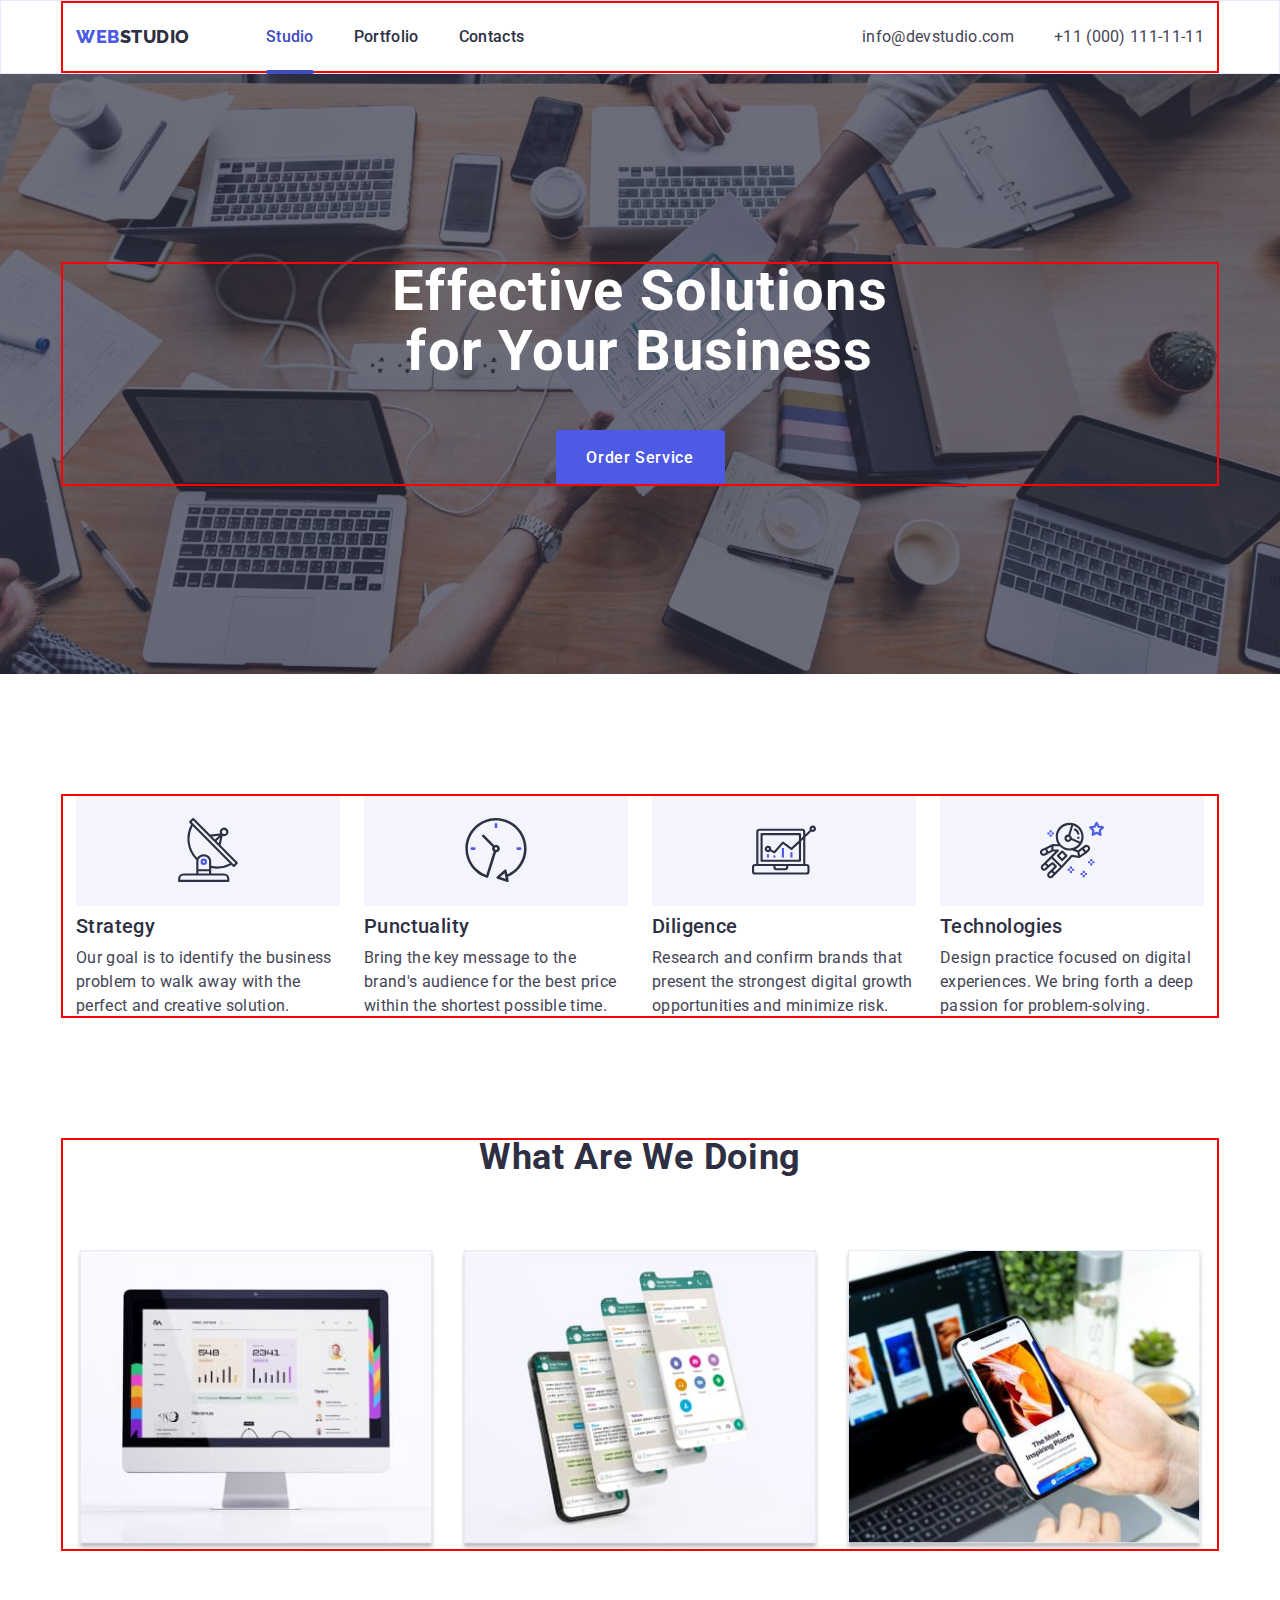
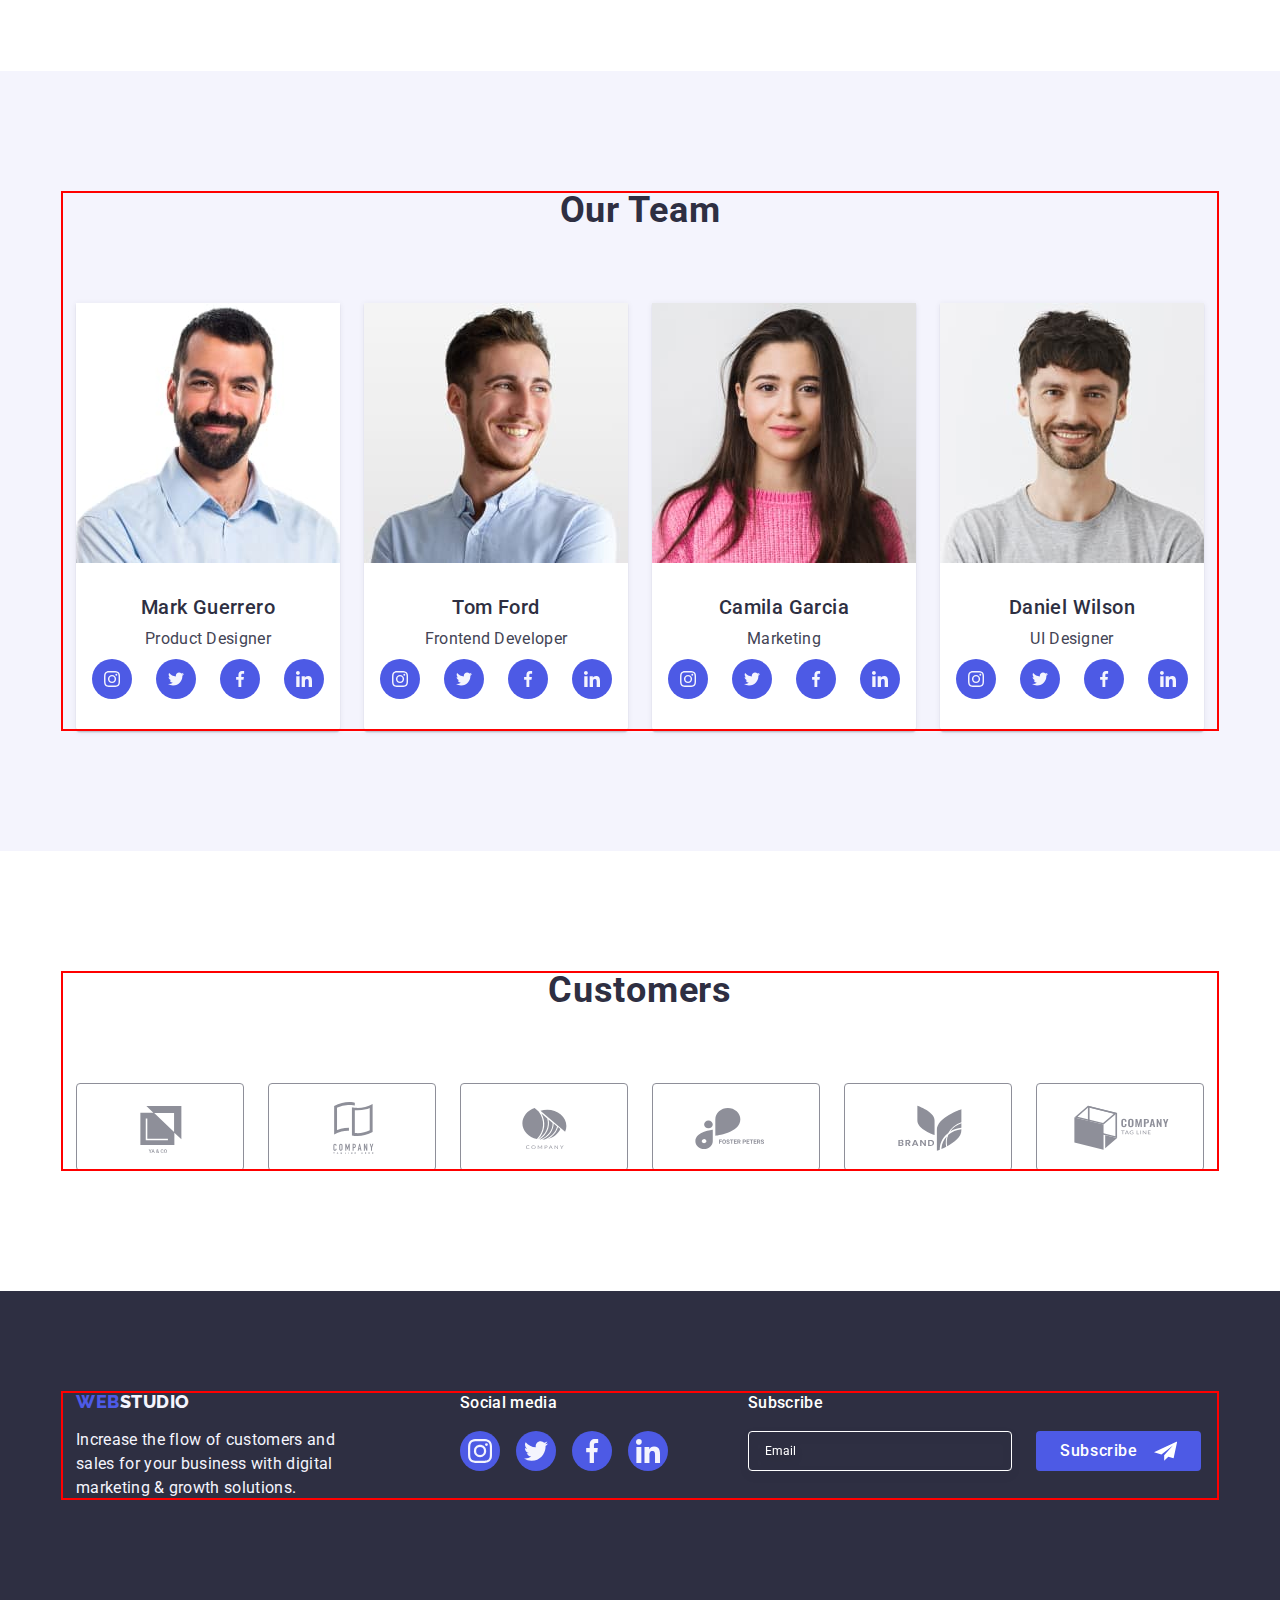
<file: index.html>
<!DOCTYPE html>
<html lang="en">
  <head>
    <meta charset="UTF-8" />
    <meta http-equiv="X-UA-Compatible" content="IE=edge" />
    <meta name="viewport" content="width=device-width, initial-scale=1.0" />
    <title>Document</title>
    <link rel="preconnect" href="https://fonts.googleapis.com" />
    <link rel="preconnect" href="https://fonts.gstatic.com" crossorigin />
    <link
      href="https://fonts.googleapis.com/css2?family=Raleway:wght@800&family=Roboto:wght@400;500;700;900&display=swap"
      rel="stylesheet"
    />
    <link
      rel="stylesheet"
      href="https://cdn.jsdelivr.net/npm/modern-normalize@1.1.0/modern-normalize.min.css"
    />
    <link rel="stylesheet" href="./css/styles.css" />
  </head>
  <body>
    <!-- header section -->
    <header class="header">
      <div class="container header-container">
        <nav class="header-nav">
          <a class="logo link" href="./index.html"
            >Web<span class="header-logo">Studio</span>
          </a>
          <ul class="list header-nav-list">
            <li class="header-nav-item">
              <a class="link current" href="./index.html">Studio</a>
            </li>
            <li class="header-nav-item">
              <a class="link" href="./portfolio.html">Portfolio</a>
            </li>
            <li class="header-nav-item">
              <a class="link" href="">Contacts</a>
            </li>
          </ul>
        </nav>
        <address class="contact">
          <ul class="list contact-list">
            <li>
              <a class="link header-contact" href="mailto:info@devstudio.com"
                >info@devstudio.com</a
              >
            </li>
            <li>
              <a class="link" href="tel:+110001111111">+11 (000) 111-11-11</a>
            </li>
          </ul>
        </address>
      </div>
    </header>

    <main>
      <!--hero image -->
      <section class="hero">
        <div class="container">
          <h1 class="hero-title">Effective Solutions for Your Business</h1>
          <button data-modal-open class="button hero-button" type="button">
            Order Service
          </button>
        </div>
      </section>

      <!-- Modal window -->
      <div class="backdrop is-hidden" data-modal>
        <div class="modal">
          <button data-modal-close class="modal-btn" type="button">
            <svg class="modal-icon" width="8" height="8">
              <use href="./images/icon.svg#icon-modal-icon"></use>
            </svg>
          </button>
          <strong class="modal-title">
            Leave your contacts and we will call you back
          </strong>
          <form name="Contact-form">
            <label for="user_name" class="form-label">Name</label>
            <div class="form-field">
              <input
                type="text"
                class="form-input"
                name="name"
                id="user_name"
              />
              <svg class="form-modal-icon" width="18" height="18">
                <use href="./images/icon.svg#icon-person"></use>
              </svg>
            </div>

            <label for="user_phone" class="form-label">Phone</label>
            <div class="form-field">
              <input
                type="tel"
                class="form-input"
                name="phone"
                id="user_phone"
              />
              <svg class="form-modal-icon" width="18" height="24">
                <use href="./images/icon.svg#icon-phone"></use>
              </svg>
            </div>

            <label for="user_email" class="form-label">Email</label>
            <div class="form-field">
              <input
                type="email"
                class="form-input"
                name="email"
                id="user_email"
              />
              <svg class="form-modal-icon" width="18" height="24">
                <use href="./images/icon.svg#icon-email"></use>
              </svg>
            </div>

            <label class="form-label"
              >Comment
              <div class="form-field">
                <textarea
                  name="Comment"
                  rows="5"
                  class="form-input placeholder-text"
                  placeholder="Text input"
                ></textarea>
              </div>
            </label>

            <label class="modal-form-agreement">
              <input
                class="modal-form-agreement-box visually-hidden"
                type="checkbox"
                name="user-agreement"
              />
              <svg class="modal-form-agreement-icon" width="16" height="16">
                <use
                  class="modal-form-agreement-unchecked"
                  href="./images/icon.svg#icon-unchecked"
                ></use>
                <use
                  class="modal-form-agreement-checked"
                  href="./images/icon.svg#icon-checked"
                ></use>
              </svg>
              <span class="modal-form-agreement-text form-label"
                >I accept the terms and conditions of the
                <a class="link modal-link" href="">Privacy Policy</a>
              </span>
            </label>
            <button class="button hero-button" type="submit">Send</button>
          </form>
        </div>
      </div>

      <!--  Section 1 -->
      <section class="section advantages-section">
        <div class="container">
          <h2 class="advantages-title visually-hidden">Our advantages</h2>
          <ul class="list advantages-top-list">
            <li class="advantages-top-item">
              <div class="advantages-container">
                <svg class="advantages-icon" width="64" height="64">
                  <use href="./images/icon.svg#icon-antenna"></use>
                </svg>
              </div>
            </li>
            <li class="advantages-top-item">
              <div class="advantages-container">
                <svg class="advantages-icon" width="64" height="64">
                  <use href="./images/icon.svg#icon-clock"></use>
                </svg>
              </div>
            </li>
            <li class="advantages-top-item">
              <div class="advantages-container">
                <svg class="advantages-icon" width="64" height="64">
                  <use href="./images/icon.svg#icon-diagram"></use>
                </svg>
              </div>
            </li>
            <li class="advantages-top-item">
              <div class="advantages-container">
                <svg class="advantages-icon" width="64" height="64">
                  <use href="./images/icon.svg#icon-astronaut"></use>
                </svg>
              </div>
            </li>
          </ul>
          <ul class="list advantages-list">
            <li class="advantages-item">
              <h3 class="title">Strategy</h3>
              <p class="text">
                Our goal is to identify the business problem to walk away with
                the perfect and creative solution.
              </p>
            </li>
            <li class="advantages-item">
              <h3 class="title">Punctuality</h3>
              <p class="text">
                Bring the key message to the brand's audience for the best price
                within the shortest possible time.
              </p>
            </li>
            <li class="advantages-item">
              <h3 class="title">Diligence</h3>
              <p class="text">
                Research and confirm brands that present the strongest digital
                growth opportunities and minimize risk.
              </p>
            </li>
            <li class="advantages-item">
              <h3 class="title">Technologies</h3>
              <p class="text">
                Design practice focused on digital experiences. We bring forth a
                deep passion for problem-solving.
              </p>
            </li>
          </ul>
        </div>
      </section>
      <!-- Section 2 -->
      <section class="section">
        <div class="container">
          <h2 class="section-title">What are we doing</h2>
          <ul class="list list-doing">
            <li class="list-doing-item">
              <img
                src="./images/section2/img1.jpg"
                alt="computer monitor with graphics"
                width="360"
                height="300"
              />
            </li>
            <li class="list-doing-item">
              <img
                src="./images/section2/img2.jpg"
                alt="phone pages"
                width="360"
                height="300"
              />
            </li>
            <li class="list-doing-item">
              <img
                src="./images/section2/img3.jpg"
                alt="phone screen"
                width="360"
                height="300"
              />
            </li>
          </ul>
        </div>
      </section>
      <!-- Section 3 -->
      <section class="team section">
        <div class="container">
          <h2 class="section-title">Our Team</h2>
          <ul class="list team-list">
            <li class="team-item">
              <img
                src="./images/section3/img4.jpg"
                alt="worker 1 "
                width="264"
                height="260"
              />
              <div class="team-card">
                <h3 class="title">Mark Guerrero</h3>
                <p class="text">Product Designer</p>
                <ul class="list socials">
                  <li class="social-item">
                    <a
                      class="link social-link"
                      href="https://www.instagram.com/"
                      target="blank"
                      rel="noopener noreferrer"
                      aria-label="Instagram icon"
                    >
                      <svg class="social-icon" width="16" height="16">
                        <use href="./images/icon.svg#icon-instagram"></use>
                      </svg>
                    </a>
                  </li>
                  <li class="social-item">
                    <a
                      class="link social-link"
                      href="https://twitter.com/"
                      target="blank"
                      rel="noopener noreferrer"
                      aria-label="Twitter icon"
                    >
                      <svg class="social-icon" width="16" height="16">
                        <use href="./images/icon.svg#icon-twitter"></use>
                      </svg>
                    </a>
                  </li>
                  <li class="social-item">
                    <a
                      class="link social-link"
                      href="https://www.facebook.com/"
                      target="blank"
                      rel="noopener noreferrer"
                      aria-label="Facebook icon"
                    >
                      <svg class="social-icon" width="16" height="16">
                        <use href="./images/icon.svg#icon-facebook"></use>
                      </svg>
                    </a>
                  </li>
                  <li class="social-item">
                    <a
                      class="link social-link"
                      href="https://www.linkedin.com/"
                      target="blank"
                      rel="noopener noreferrer"
                      aria-label="Linkedin icon"
                    >
                      <svg class="social-icon" width="16" height="16">
                        <use href="./images/icon.svg#icon-linkedin"></use>
                      </svg>
                    </a>
                  </li>
                </ul>
              </div>
            </li>
            <li class="team-item">
              <img
                src="./images/section3/img5.jpg"
                alt="worker 2 "
                width="264"
                height="260"
              />
              <div class="team-card">
                <h3 class="title">Tom Ford</h3>
                <p class="text">Frontend Developer</p>
                <ul class="list socials">
                  <li class="social-item">
                    <a
                      class="link social-link"
                      href="https://www.instagram.com/"
                      target="blank"
                      rel="noopener noreferrer"
                      aria-label="Instagram icon"
                    >
                      <svg class="social-icon" width="16" height="16">
                        <use href="./images/icon.svg#icon-instagram"></use>
                      </svg>
                    </a>
                  </li>
                  <li class="social-item">
                    <a
                      class="link social-link"
                      href="https://twitter.com/"
                      target="blank"
                      rel="noopener noreferrer"
                      aria-label="Twitter icon"
                    >
                      <svg class="social-icon" width="16" height="16">
                        <use href="./images/icon.svg#icon-twitter"></use>
                      </svg>
                    </a>
                  </li>
                  <li class="social-item">
                    <a
                      class="link social-link"
                      href="https://www.facebook.com/"
                      target="blank"
                      rel="noopener noreferrer"
                      aria-label="Facebook icon"
                    >
                      <svg class="social-icon" width="16" height="16">
                        <use href="./images/icon.svg#icon-facebook"></use>
                      </svg>
                    </a>
                  </li>
                  <li class="social-item">
                    <a
                      class="link social-link"
                      href="https://www.linkedin.com/"
                      target="blank"
                      rel="noopener noreferrer"
                      aria-label="Linkedin icon"
                    >
                      <svg class="social-icon" width="16" height="16">
                        <use href="./images/icon.svg#icon-linkedin"></use>
                      </svg>
                    </a>
                  </li>
                </ul>
              </div>
            </li>
            <li class="team-item">
              <img
                src="./images/section3/img6.jpg"
                alt="worker 3 "
                width="264"
                height="260"
              />
              <div class="team-card">
                <h3 class="title">Camila Garcia</h3>
                <p class="text">Marketing</p>
                <ul class="list socials">
                  <li class="social-item">
                    <a
                      class="link social-link"
                      href="https://www.instagram.com/"
                      target="blank"
                      rel="noopener noreferrer"
                      aria-label="Instagram icon"
                    >
                      <svg class="social-icon" width="16" height="16">
                        <use href="./images/icon.svg#icon-instagram"></use>
                      </svg>
                    </a>
                  </li>
                  <li class="social-item">
                    <a
                      class="link social-link"
                      href="https://twitter.com/"
                      target="blank"
                      rel="noopener noreferrer"
                      aria-label="Twitter icon"
                    >
                      <svg class="social-icon" width="16" height="16">
                        <use href="./images/icon.svg#icon-twitter"></use>
                      </svg>
                    </a>
                  </li>
                  <li class="social-item">
                    <a
                      class="link social-link"
                      href="https://www.facebook.com/"
                      target="blank"
                      rel="noopener noreferrer"
                      aria-label="Facebook icon"
                    >
                      <svg class="social-icon" width="16" height="16">
                        <use href="./images/icon.svg#icon-facebook"></use>
                      </svg>
                    </a>
                  </li>
                  <li class="social-item">
                    <a
                      class="link social-link"
                      href="https://www.linkedin.com/"
                      target="blank"
                      rel="noopener noreferrer"
                      aria-label="Linkedin icon"
                    >
                      <svg class="social-icon" width="16" height="16">
                        <use href="./images/icon.svg#icon-linkedin"></use>
                      </svg>
                    </a>
                  </li>
                </ul>
              </div>
            </li>
            <li class="team-item">
              <img
                src="./images/section3/img7.jpg"
                alt="worker 4 "
                width="264"
                height="260"
              />
              <div class="team-card">
                <h3 class="title">Daniel Wilson</h3>
                <p class="text">UI Designer</p>
                <ul class="list socials">
                  <li class="social-item">
                    <a
                      class="link social-link"
                      href="https://www.instagram.com/"
                      target="blank"
                      rel="noopener noreferrer"
                      aria-label="Instagram icon"
                    >
                      <svg class="social-icon" width="16" height="16">
                        <use href="./images/icon.svg#icon-instagram"></use>
                      </svg>
                    </a>
                  </li>
                  <li class="social-item">
                    <a
                      class="link social-link"
                      href="https://twitter.com/"
                      target="blank"
                      rel="noopener noreferrer"
                      aria-label="Twitter icon"
                    >
                      <svg class="social-icon" width="16" height="16">
                        <use href="./images/icon.svg#icon-twitter"></use>
                      </svg>
                    </a>
                  </li>
                  <li class="social-item">
                    <a
                      class="link social-link"
                      href="https://www.facebook.com/"
                      target="blank"
                      rel="noopener noreferrer"
                      aria-label="Facebook icon"
                    >
                      <svg class="social-icon" width="16" height="16">
                        <use href="./images/icon.svg#icon-facebook"></use>
                      </svg>
                    </a>
                  </li>
                  <li class="social-item">
                    <a
                      class="link social-link"
                      href="https://www.linkedin.com/"
                      target="blank"
                      rel="noopener noreferrer"
                      aria-label="Linkedin icon"
                    >
                      <svg class="social-icon" width="16" height="16">
                        <use href="./images/icon.svg#icon-linkedin"></use>
                      </svg>
                    </a>
                  </li>
                </ul>
              </div>
            </li>
          </ul>
        </div>
      </section>
      <!-- Section 4 -->
      <section class="section customers">
        <div class="container">
          <h2 class="section-title">Customers</h2>
          <ul class="list customers">
            <li class="customer-item">
              <a
                class="link customer-link"
                href=""
                target="blank"
                rel="noopener noreferrer"
              >
                <svg class="customer-icon" width="104" height="56">
                  <use href="./images/icon.svg#icon-Logo-1"></use>
                </svg>
              </a>
            </li>
            <li class="customer-item">
              <a
                class="link customer-link"
                href=""
                target="blank"
                rel="noopener noreferrer"
              >
                <svg class="customer-icon" width="104" height="56">
                  <use href="./images/icon.svg#icon-Logo-2"></use>
                </svg>
              </a>
            </li>
            <li class="customer-item">
              <a
                class="link customer-link"
                href=""
                target="blank"
                rel="noopener noreferrer"
              >
                <svg class="customer-icon" width="104" height="56">
                  <use href="./images/icon.svg#icon-Logo-3"></use>
                </svg>
              </a>
            </li>
            <li class="customer-item">
              <a
                class="link customer-link"
                href=""
                target="blank"
                rel="noopener noreferrer"
              >
                <svg class="customer-icon" width="104" height="56">
                  <use href="./images/icon.svg#icon-Logo-4"></use>
                </svg>
              </a>
            </li>
            <li class="customer-item">
              <a
                class="link customer-link"
                href=""
                target="blank"
                rel="noopener noreferrer"
              >
                <svg class="customer-icon" width="104" height="56">
                  <use href="./images/icon.svg#icon-Logo-5"></use>
                </svg>
              </a>
            </li>
            <li class="customer-item">
              <a
                class="link customer-link"
                href=""
                target="blank"
                rel="noopener noreferrer"
              >
                <svg class="customer-icon" width="104" height="56">
                  <use href="./images/icon.svg#icon-Logo-6"></use>
                </svg>
              </a>
            </li>
          </ul>
        </div>
      </section>
    </main>
    <!-- footer section -->
    <footer class="footer">
      <div class="container container-footer">
        <div class="footer-left">
          <a class="logo link" href="./index.html"
            >Web<span class="footer-logo">Studio</span></a
          >
          <p class="text">
            Increase the flow of customers and sales for your business with
            digital marketing & growth solutions.
          </p>
        </div>
        <div class="footer-right">
          <p class="text-right">Social media</p>
          <ul class="list socials">
            <li class="social-item">
              <a
                class="link social-link"
                href="https://www.instagram.com/"
                target="blank"
                rel="noopener noreferrer"
                aria-label="Instagram icon"
              >
                <svg class="social-icon" width="24" height="24">
                  <use href="./images/icon.svg#icon-instagram"></use>
                </svg>
              </a>
            </li>
            <li class="social-item">
              <a
                class="link social-link"
                href="https://twitter.com/"
                target="blank"
                rel="noopener noreferrer"
                aria-label="Twitter icon"
              >
                <svg class="social-icon" width="24" height="24">
                  <use href="./images/icon.svg#icon-twitter"></use>
                </svg>
              </a>
            </li>
            <li class="social-item">
              <a
                class="link social-link"
                href="https://www.facebook.com/"
                target="blank"
                rel="noopener noreferrer"
                aria-label="Facebook icon"
              >
                <svg class="social-icon" width="24" height="24">
                  <use href="./images/icon.svg#icon-facebook"></use>
                </svg>
              </a>
            </li>
            <li class="social-item">
              <a
                class="link social-link"
                href="https://www.linkedin.com/"
                target="blank"
                rel="noopener noreferrer"
                aria-label="Linkedin icon"
              >
                <svg class="social-icon" width="24" height="24">
                  <use href="./images/icon.svg#icon-linkedin"></use>
                </svg>
              </a>
            </li>
          </ul>
        </div>

        <div class="footer-form">
          <p class="text-right">Subscribe</p>
          <form name="footer-form">
            <div class="fotter-form-wrapper">
              <span class="footer-form-label visually-hidden">Email</span>

              <input
                class="footer-form-input"
                type="email"
                name="email"
                id="user-email"
                placeholder="Email"
              />
              <button class="button footer-button" type="submit">
                Subscribe
                <svg class="footer-btn-icon" width="24" height="24">
                  <use href="./images/icon.svg#icon-plane"></use>
                </svg>
              </button>
            </div>
          </form>
        </div>
       
      </div>
    </footer>
    <script src="./js/modal.js"></script>
  </body>
</html>
</file>
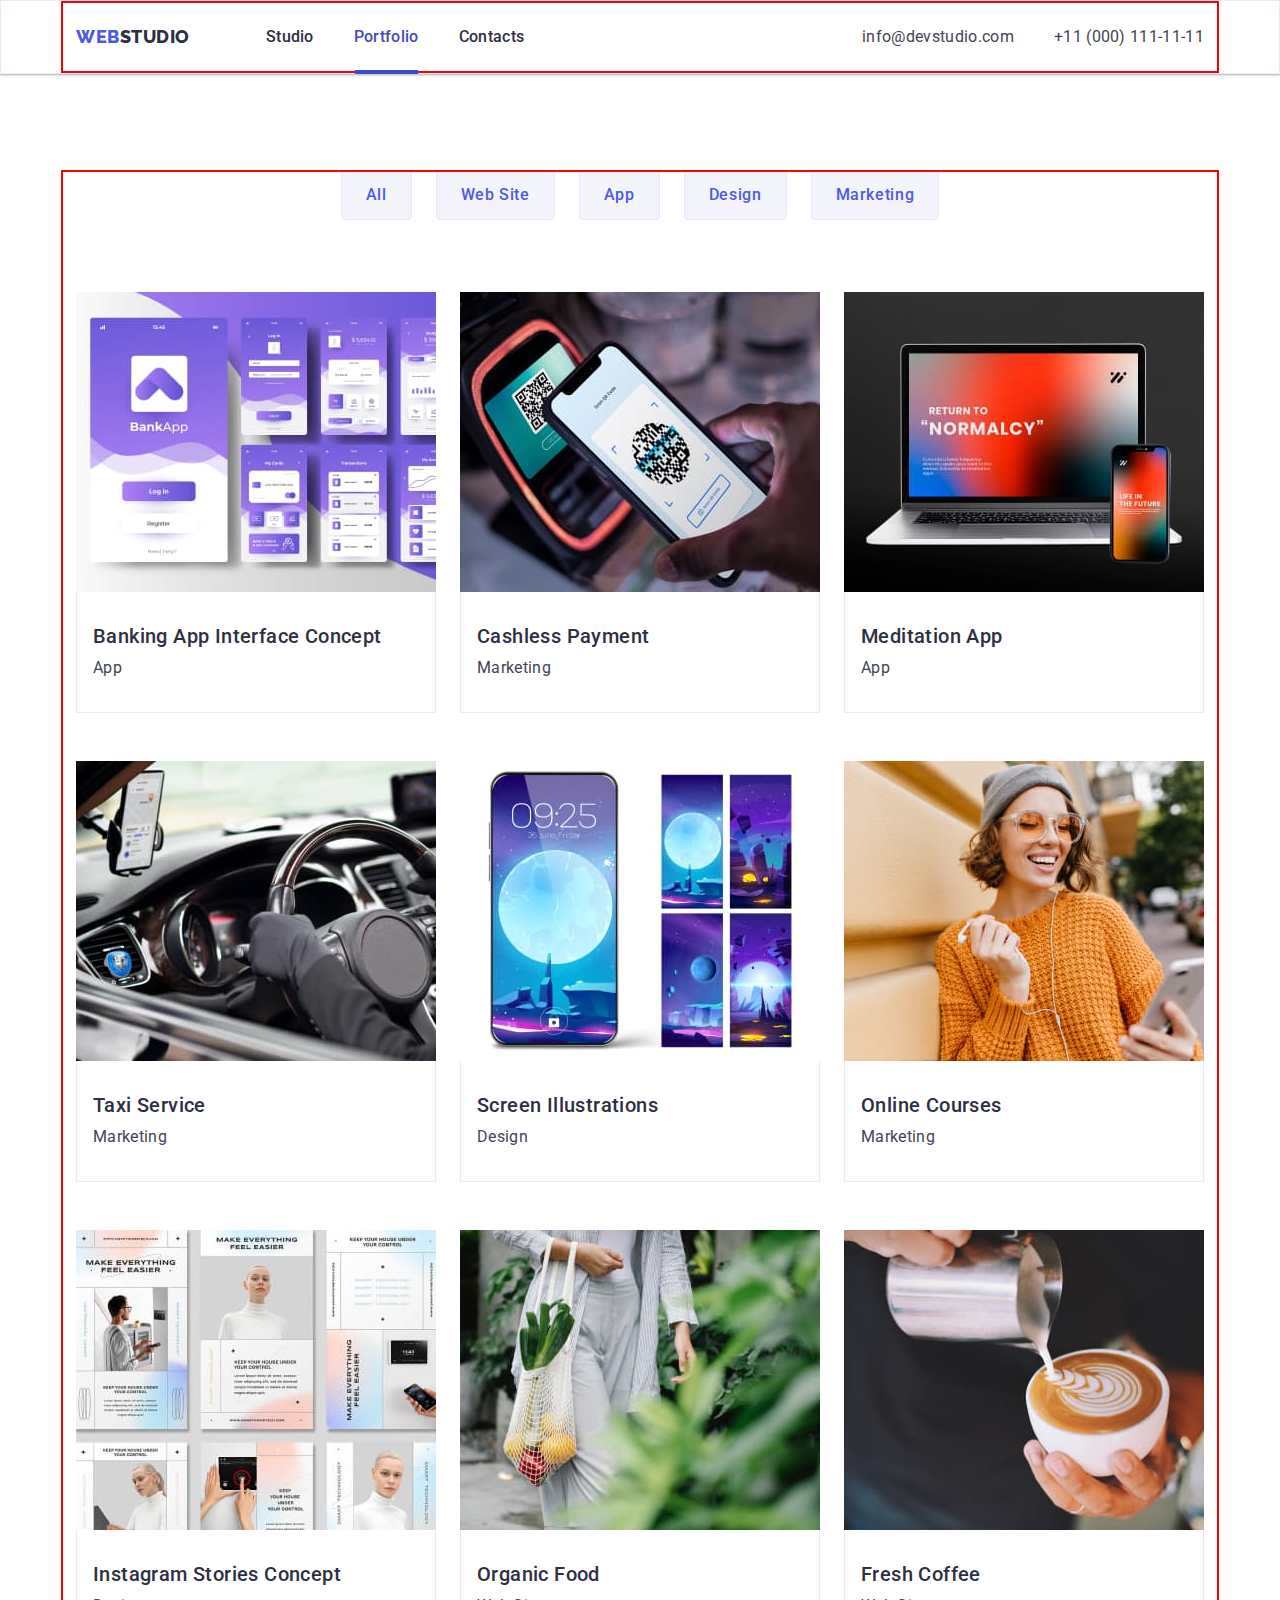
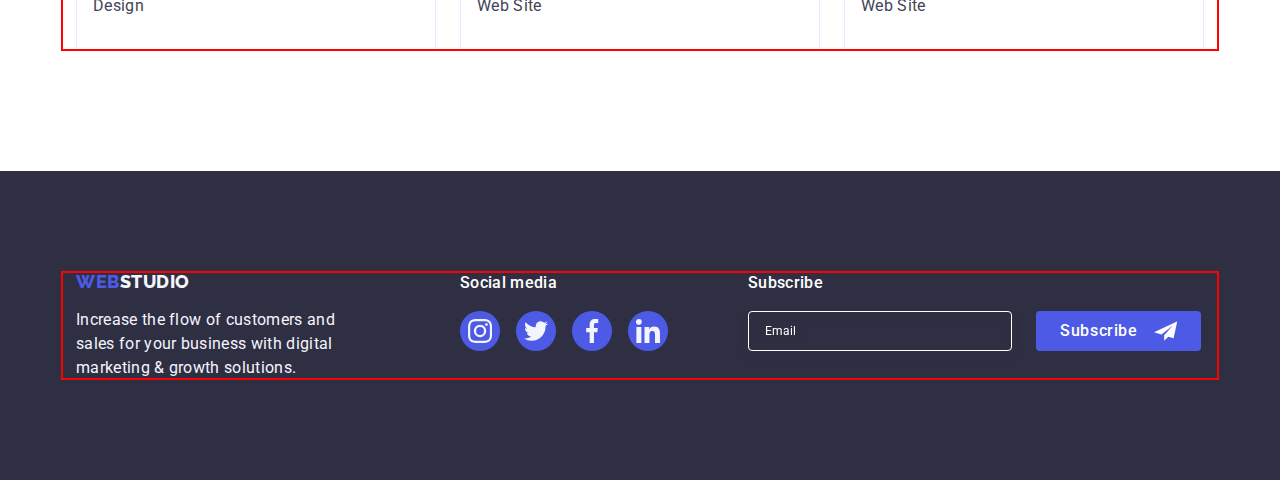
<file: portfolio.html>
<!DOCTYPE html>
<html lang="en">
  <head>
    <meta charset="UTF-8" />
    <meta http-equiv="X-UA-Compatible" content="IE=edge" />
    <meta name="viewport" content="width=device-width, initial-scale=1.0" />
    <title>Document</title>
    <link rel="preconnect" href="https://fonts.googleapis.com" />
    <link rel="preconnect" href="https://fonts.gstatic.com" crossorigin />
    <link
      href="https://fonts.googleapis.com/css2?family=Raleway:wght@800&family=Roboto:wght@400;500;700;900&display=swap"
      rel="stylesheet"
    />
    <link
      rel="stylesheet"
      href="https://cdn.jsdelivr.net/npm/modern-normalize@1.1.0/modern-normalize.min.css"
    />
    <link rel="stylesheet" href="./css/styles.css" />
  </head>
  <body>
    <!-- header section -->
    <header class="header">
      <div class="container header-container">
        <nav class="header-nav">
          <a class="logo link" href="./index.html"
            >Web<span class="header-logo">Studio</span>
          </a>
          <ul class="list header-nav-list">
            <li class="header-nav-item">
              <a class="link" href="./index.html">Studio</a>
            </li>
            <li class="header-nav-item">
              <a class="link current" href="./portfolio.html">Portfolio</a>
            </li>
            <li class="header-nav-item">
              <a class="link" href="">Contacts</a>
            </li>
          </ul>
        </nav>
        <address class="contact">
          <ul class="list contact-list">
            <li>
              <a class="link header-contact" href="mailto:info@devstudio.com"
                >info@devstudio.com</a
              >
            </li>
            <li>
              <a class="link" href="tel:+110001111111">+11 (000) 111-11-11</a>
            </li>
          </ul>
        </address>
      </div>
    </header>

    <main>
      <!-- Our work -->
      <section class="work-section">
        <div class="container">
          <h1 class="work-title visually-hidden">Our work</h1>
          <ul class="list work-list">
            <li><button class="button" type="button">All</button></li>
            <li><button class="button" type="button">Web Site</button></li>
            <li><button class="button" type="button">App</button></li>
            <li><button class="button" type="button">Design</button></li>
            <li><button class="button" type="button">Marketing</button></li>
          </ul>
          <ul class="list card-list">
            <li class="card-list-item">
              <a class="link card-link" href="">
                <div class="card-box">
                  <img
                    src="./images/portfolio/img-1.jpg"
                    alt="Application pages"
                    width="360"
                    height="300"
                  />
                  <div class="overlay">
                    <p class="card-label">
                      14 Stylish and User-Friendly App Design Concepts · Task
                      Manager App · Calorie Tracker App · Exotic Fruit Ecommerce
                      App · Cloud Storage App
                    </p>
                  </div>
                </div>
                <div class="work-card">
                  <h2 class="work-subtitle">Banking App Interface Concept</h2>
                  <p class="text">App</p>
                </div>
              </a>
            </li>
            <li class="card-list-item">
              <a class="link card-link" href="">
                <div class="card-box">
                  <img
                    src="./images/portfolio/img-2.jpg"
                    alt="Pay by phone"
                    width="360"
                    height="300"
                  />
                  <div class="overlay">
                    <p class="card-label">
                      14 Stylish and User-Friendly App Design Concepts · Task
                      Manager App · Calorie Tracker App · Exotic Fruit Ecommerce
                      App · Cloud Storage App
                    </p>
                  </div>
                </div>
                <div class="work-card">
                  <h2 class="work-subtitle">Cashless Payment</h2>
                  <p class="text">Marketing</p>
                </div>
              </a>
            </li>
            <li class="card-list-item">
              <a class="link card-link" href="">
                <div class="card-box">
                  <img
                    src="./images/portfolio/img-3.jpg"
                    alt="Application Appearance"
                    width="360"
                    height="300"
                  />
                  <div class="overlay">
                    <p class="card-label">
                      14 Stylish and User-Friendly App Design Concepts · Task
                      Manager App · Calorie Tracker App · Exotic Fruit Ecommerce
                      App · Cloud Storage App
                    </p>
                  </div>
                </div>
                <div class="work-card">
                  <h2 class="work-subtitle">Meditation App</h2>
                  <p class="text">App</p>
                </div></a
              >
            </li>
            <li class="card-list-item">
              <a class="link card-link" href="">
                <div class="card-box">
                  <img
                    src="./images/portfolio/img-4.jpg"
                    alt="Taxi driver"
                    width="360"
                    height="300"
                  />
                  <div class="overlay">
                    <p class="card-label">
                      14 Stylish and User-Friendly App Design Concepts · Task
                      Manager App · Calorie Tracker App · Exotic Fruit Ecommerce
                      App · Cloud Storage App
                    </p>
                  </div>
                </div>
                <div class="work-card">
                  <h2 class="work-subtitle">Taxi Service</h2>
                  <p class="text">Marketing</p>
                </div></a
              >
            </li>
            <li class="card-list-item">
              <a class="link card-link" href="">
                <div class="card-box">
                  <img
                    src="./images/portfolio/img-5.jpg"
                    alt="Phone Pages"
                    width="360"
                    height="300"
                  />
                  <div class="overlay">
                    <p class="card-label">
                      14 Stylish and User-Friendly App Design Concepts · Task
                      Manager App · Calorie Tracker App · Exotic Fruit Ecommerce
                      App · Cloud Storage App
                    </p>
                  </div>
                </div>
                <div class="work-card">
                  <h2 class="work-subtitle">Screen Illustrations</h2>
                  <p class="text">Design</p>
                </div></a
              >
            </li>
            <li class="card-list-item">
              <a class="link card-link" href="">
                <div class="card-box">
                  <img
                    src="./images/portfolio/img-6.jpg"
                    alt="Girl with phone"
                    width="360"
                    height="300"
                  />
                  <div class="overlay">
                    <p class="card-label">
                      14 Stylish and User-Friendly App Design Concepts · Task
                      Manager App · Calorie Tracker App · Exotic Fruit Ecommerce
                      App · Cloud Storage App
                    </p>
                  </div>
                </div>
                <div class="work-card">
                  <h2 class="work-subtitle">Online Courses</h2>
                  <p class="text">Marketing</p>
                </div></a
              >
            </li>
            <li class="card-list-item">
              <a class="link card-link" href="">
                <div class="card-box">
                  <img
                    src="./images/portfolio/img-7.jpg"
                    alt="Content for instagram"
                    width="360"
                    height="300"
                  />
                  <div class="overlay">
                    <p class="card-label">
                      14 Stylish and User-Friendly App Design Concepts · Task
                      Manager App · Calorie Tracker App · Exotic Fruit Ecommerce
                      App · Cloud Storage App
                    </p>
                  </div>
                </div>
                <div class="work-card">
                  <h2 class="work-subtitle">Instagram Stories Concept</h2>
                  <p class="text">Design</p>
                </div></a
              >
            </li>
            <li class="card-list-item">
              <a class="link card-link" href="">
                <div class="card-box">
                  <img
                    src="./images/portfolio/img-8.jpg"
                    alt="Girl with groceries"
                    width="360"
                    height="300"
                  />
                  <div class="overlay">
                    <p class="card-label">
                      14 Stylish and User-Friendly App Design Concepts · Task
                      Manager App · Calorie Tracker App · Exotic Fruit Ecommerce
                      App · Cloud Storage App
                    </p>
                  </div>
                </div>
                <div class="work-card">
                  <h2 class="work-subtitle">Organic Food</h2>
                  <p class="text">Web Site</p>
                </div></a
              >
            </li>
            <li class="card-list-item">
              <a class="link card-link" href="">
                <div class="card-box">
                  <img
                    src="./images/portfolio/img-9.jpg"
                    alt="Barista makes coffee"
                    width="360"
                    height="300"
                  />
                  <div class="overlay">
                    <p class="card-label">
                      14 Stylish and User-Friendly App Design Concepts · Task
                      Manager App · Calorie Tracker App · Exotic Fruit Ecommerce
                      App · Cloud Storage App
                    </p>
                  </div>
                </div>
                <div class="work-card">
                  <h2 class="work-subtitle">Fresh Coffee</h2>
                  <p class="text">Web Site</p>
                </div></a
              >
            </li>
          </ul>
        </div>
      </section>
    </main>
    <!-- footer section -->
    <footer class="footer">
      <div class="container container-footer">
        <div class="footer-left">
          <a class="logo link" href="./index.html"
            >Web<span class="footer-logo">Studio</span></a
          >
          <p class="text">
            Increase the flow of customers and sales for your business with
            digital marketing & growth solutions.
          </p>
        </div>
        <div class="footer-right">
          <p class="text-right">Social media</p>
          <ul class="list socials">
            <li class="social-item">
              <a
                class="link social-link"
                href="https://www.instagram.com/"
                target="blank"
                rel="noopener noreferrer"
                aria-label="Instagram icon"
              >
                <svg class="social-icon" width="24" height="24">
                  <use href="./images/icon.svg#icon-instagram"></use>
                </svg>
              </a>
            </li>
            <li class="social-item">
              <a
                class="link social-link"
                href="https://twitter.com/"
                target="blank"
                rel="noopener noreferrer"
                aria-label="Twitter icon"
              >
                <svg class="social-icon" width="24" height="24">
                  <use href="./images/icon.svg#icon-twitter"></use>
                </svg>
              </a>
            </li>
            <li class="social-item">
              <a
                class="link social-link"
                href="https://www.facebook.com/"
                target="blank"
                rel="noopener noreferrer"
                aria-label="Facebook icon"
              >
                <svg class="social-icon" width="24" height="24">
                  <use href="./images/icon.svg#icon-facebook"></use>
                </svg>
              </a>
            </li>
            <li class="social-item">
              <a
                class="link social-link"
                href="https://www.linkedin.com/"
                target="blank"
                rel="noopener noreferrer"
                aria-label="Linkedin icon"
              >
                <svg class="social-icon" width="24" height="24">
                  <use href="./images/icon.svg#icon-linkedin"></use>
                </svg>
              </a>
            </li>
          </ul>
        </div>
         <div class="footer-form">
          <p class="text-right">Subscribe</p>
          <form name="footer-form">
            <div class="fotter-form-wrapper">
              <span class="footer-form-label visually-hidden">Email</span>

              <input
                class="footer-form-input"
                type="email"
                name="email"
                id="user-email"
                placeholder="Email"
              />
              <button class="button footer-button" type="submit">
                Subscribe
                <svg class="footer-btn-icon" width="24" height="24">
                  <use href="./images/icon.svg#icon-plane"></use>
                </svg>
              </button>
            </div>
          </form>
        </div>
       
      </div>
    </footer>
    <script src="./js/modal.js"></script>
  </body>
</html>
      </div>
    </footer>
  </body>
</html>
</file>
<file: css/styles.css>
:root {
  /* Fonts */
  --primary-font: Roboto, sans-serif;
  --secondary-font: Raleway, sans-serif;

  /* Text colors */
  --iris: #4d5ae5;
  --ocean: #404bbf;
  --navy-blue: #2e2f42;
  --green: #31d0aa;
  --slate: #434455;
  --light-slate: #8e8f99;
  --cornflower: #e7e9fc;
  --cloud: #f4f4fd;
  --navy-blue-modal: #2e2f42;
  --grey: #2e2f42;
  --white: #ffffff;
  --dairy: #fcfcfc;

  /* BG-color */
  --white-bg-cl: #ffffff;
  --navy-blue-bg-cl: #2e2f42;
  --cloud-bg-cl: #f4f4fd;
  --iris-bg-cl: #4d5ae5;
  --ocean-bg-cl: #404bbf;
  --green-bg-cl: #31d0aa;
  --dairy-bg-cl: #fcfcfc;
  --cornflower-bg-cl: #e7e9fc;

  /* Animation */

  --anim-fast: 250ms cubic-bezier(0.4, 0, 0.2, 1);
  --anim-slow: 1000ms cubic-bezier(0.4, 0, 0.2, 1);
}

/* Reset start */
h1,
h2,
h3,
h4,
p {
  margin-top: 0;
  margin-bottom: 0;
}
img {
  display: block;
  max-width: 100%;
  height: auto;
}

.link {
  text-decoration: none;
  font-style: normal;
  margin-top: 0;
  margin-bottom: 0;
  padding-left: 0;
}

.list {
  list-style: none;
  margin-top: 0;
  margin-bottom: 0;
  padding-left: 0;
}

.button {
  font-family: inherit;
  cursor: pointer;
  padding: 12px 24px;
}

/* Reset end */

.section {
  padding-top: 120px;
  padding-bottom: 120px;
}

.container {
  width: 1158px;
  padding: 0 15px;
  margin: 0 auto;

  outline: 2px solid red;
  outline-offset: -2px;
}

.visually-hidden {
  position: absolute;
  width: 1px;
  height: 1px;
  margin: -1px;
  border: 0;
  padding: 0;
  white-space: nowrap;
  clip-path: inset(100%);
  clip: rect(0 0 0 0);
  overflow: hidden;
}

/* body */
body {
  background-color: var(--white-bg-cl);
  font-family: Roboto, sans-serif;
  font-style: normal;
  font-weight: 400;
  font-size: 16px;
  line-height: 1.5;
  letter-spacing: 0.02em;

  color: var(--slate);
}

/* header */
/* logo */

.header {
  border: 1px solid var(--cornflower);
  box-shadow: 0px 2px 1px rgba(46, 47, 66, 0.08),
    0px 1px 1px rgba(46, 47, 66, 0.16), 0px 1px 6px rgba(46, 47, 66, 0.08);
}
.header-container {
  display: flex;
  align-items: center;
}

.logo {
  font-family: Raleway, sans-serif;
  font-weight: 800;
  font-size: 18px;
  line-height: 1.17;
  letter-spacing: 0.03em;

  color: var(--iris);
  text-transform: uppercase;

  margin-right: 76px;
  display: block;
  padding-top: 24px;
  padding-bottom: 24px;
}
.header-logo {
  color: var(--navy-blue);
}

/* navigation */
.header-nav {
  display: flex;
  margin-right: auto;
  align-items: center;
}
.header-nav-list {
  display: flex;
  align-items: center;
  gap: 40px;
}
.header-nav-list:last-child {
  margin-right: 0;
}

.header-nav-item .link {
  font-weight: 500;
  font-size: 16px;
  line-height: 1.5;

  color: var(--navy-blue);

  display: block;
  padding-top: 24px;
  padding-bottom: 24px;

  transition: color var(--anim-fast), background-color var(--anim-fast),
    shadow var(--anim-fast);
}

.header-nav-item .current {
  color: var(--ocean);
}
.current {
  position: relative;
}
.current::after {
  content: "";

  display: block;
  position: absolute;
  left: 0;
  bottom: -1px;

  width: 100%;
  height: 4px;
  border-radius: 2px;
  background-color: var(--ocean-bg-cl);
}

/* contact */
.contact-list {
  display: flex;
  align-items: center;
  gap: 40px;
}

.contact .link {
  color: var(--slate);
  font-style: normal;
  display: block;
  padding-top: 24px;
  padding-bottom: 24px;

  transition: color var(--anim-fast), background-color var(--anim-fast),
    shadow var(--anim-fast);
}
.contact {
  font-style: normal;
}

.link:hover,
.link:focus {
  color: var(--ocean);
}

/* hero */
.hero {
  background-image: linear-gradient(
      rgba(46, 47, 66, 0.7),
      rgba(46, 47, 66, 0.7)
    ),
    url(../images/section-hero/people-office1.jpg);
  background-color: var(--navy-blue-bg-cl);
  background-size: cover;
  background-repeat: no-repeat;
  background-position: center;
  max-width: 1440px;
  height: 600px;
  margin: 0 auto;

  text-align: center;
  padding: 188px 0;
}
.hero-title {
  font-size: 56px;
  line-height: 1.07;
  letter-spacing: 0.02em;
  max-width: 496px;

  color: var(--white);

  margin-left: auto;
  margin-right: auto;
  margin-bottom: 48px;
}

.button {
  font-weight: 500;
  font-size: 16px;
  color: var(--white);
  background-color: var(--iris-bg-cl);
  line-height: 1.5;
  letter-spacing: 0.04em;

  transition: color var(--anim-fast), background-color var(--anim-fast),
    shadow var(--anim-fast);
}

.hero-button {
  display: block;
  min-width: 169px;
  height: 56px;
  border: none;
  border-radius: 4px;
  margin-left: auto;
  margin-right: auto;
}
.button:hover,
.button:focus {
  background-color: var(--ocean-bg-cl);
}

/* section */
.section-title {
  font-size: 36px;
  line-height: 1.11;
  text-transform: capitalize;
  text-align: center;
  letter-spacing: 0.02em;

  color: var(--navy-blue);

  margin-bottom: 72px;
}

/* advantages / team */

.advantages-container {
  display: flex;
  align-items: center;
  justify-content: center;

  height: 112px;
  background-color: var(--cloud-bg-cl);
  border-radius: 4px;
  margin-bottom: 8px;
  padding: 24px 100px;
}

.advantages-top-list {
  display: flex;
  justify-content: center;
  gap: 24px;
}

.advantages-section {
  padding-bottom: 0;
}

.advantages-list,
.team-list {
  display: flex;
  gap: 24px;
}

.advantages-item .title,
.team-item .title {
  font-weight: 500;
  font-size: 20px;
  line-height: 1.2;
  letter-spacing: 0.02em;

  color: var(--navy-blue);
  margin-bottom: 8px;
}

.advantages-item,
.team-item {
  width: calc((100% - 72px) / 4);
}

/* Socials */

.socials {
  display: flex;
  justify-content: center;
  gap: 24px;
}
.social-link {
  display: flex;
  flex-wrap: wrap;
  justify-content: center;
  align-items: center;

  width: 40px;
  height: 40px;

  fill: var(--white);
  background-color: var(--iris-bg-cl);
  border-radius: 50%;

  transition: color var(--anim-fast), background-color var(--anim-fast),
    shadow var(--anim-fast);
}

.social-link:hover,
.social-link:focus {
  background-color: var(--ocean-bg-cl);
}
.social-icon {
  fill: var(--cloud);
}

.team {
  background-color: var(--cloud-bg-cl);
  padding-bottom: 120px;
}
.team-item {
  background-color: var(--white-bg-cl);
  box-shadow: 0px 1px 6px rgba(46, 47, 66, 0.08),
    0px 1px 1px rgba(46, 47, 66, 0.16), 0px 2px 1px rgba(46, 47, 66, 0.08);
  border-radius: 0px 0px 4px 4px;
}

.team-list {
  display: flex;
  gap: 24px;
  text-align: center;
}

.team-card {
  padding: 32px 0;
  border-radius: 0px 0px 4px 4px;
}

.team-item .title {
  text-align: center;
}
.team-item .text {
  text-align: center;
  margin-bottom: 8px;
}

/* what are we doing */
.list-doing {
  display: flex;
  gap: 24px;
}

/* Section 4 Customers */
.customers .section-title {
  line-height: 1.1;
}

.customers {
  display: flex;
  justify-content: center;
  gap: 24px;
}
.customer-link {
  display: flex;
  flex-wrap: wrap;
  justify-content: center;
  align-items: center;

  width: 168px;
  height: 88px;
  border: 1px solid var(--light-slate);
  border-radius: 4px;

  color: var(--light-slate);

  transition: color var(--anim-fast), background-color var(--anim-fast),
    shadow var(--anim-fast), border var(--anim-fast);
}

.customer-link:hover,
.customer-link:focus {
  fill: var(--ocean);
  border: 1px solid var(--ocean);
}
.customer-icon {
  fill: currentColor;
}

/* footer */
.footer {
  background-color: var(--navy-blue-bg-cl);

  padding: 100px 0;
}
.footer-logo {
  color: var(--cloud);
}
.footer .text {
  color: var(--cloud);
  width: 264px;
}
.footer .logo {
  padding-top: 0;
  padding-bottom: 0;
  margin-bottom: 16px;
}

.container-footer {
  display: flex;
  align-items: baseline;
}
.footer-left {
  margin-right: 120px;
}

.footer-right {
  margin-right: 80px;
}

.text-right {
  font-weight: 500;
  margin-bottom: 16px;

  color: var(--white);
}

.footer-item {
  margin-right: 120px;
}

.footer .socials {
  gap: 16px;
}

.footer .social-link:hover,
.footer .social-link:focus {
  background-color: var(--green-bg-cl);
}

/* Footer form */

.footer-form {
  margin-left: 0;
  padding: 0;
}

.fotter-form-wrapper {
  display: flex;
  gap: 24px;
}

.footer-form-field {
  position: relative;
}
.footer-form-label {
  position: absolute;
}

.footer-form-input {
  width: 264px;
  height: 40px;

  padding-left: 16px;
  font-size: 12px;

  border: 1px solid #ffffff;
  filter: drop-shadow(0px 4px 4px rgba(0, 0, 0, 0.15));
  border-radius: 4px;

  outline: transparent;

  color: var(--white);
  background-color: transparent;
}

/* .footer-form-input:focus {
  border-color: var(--ocean);
} */

.footer-form-input::placeholder {
  color: var(--white);
}

.footer-button {
  display: flex;
  flex-wrap: nowrap;
  justify-content: center;
  align-items: center;
  gap: 16px;

  margin: 0;

  width: 165px;
  height: 40px;
  border-radius: 4px;
  border: none;
}
.footer-btn-icon {
  fill: var(--white);
}

/* Modal styles */

.backdrop {
  position: fixed;
  top: 0;
  right: 0;
  bottom: 0;
  left: 0;

  background-color: rgba(46, 47, 66, 0.4);

  transition: opacity var(--anim-slow), visibility var(--anim-slow);
}

.backdrop.is-hidden {
  opacity: 0;
  visibility: hidden;
  pointer-events: none;
}

.modal {
  position: absolute;
  top: 50%;
  left: 50%;
  transform: translate(-50%, -50%) scale(1);

  width: 408px;
  min-height: 584px;
  padding: 24px;

  background-color: var(--dairy-bg-cl);
  box-shadow: 0px 1px 1px rgba(0, 0, 0, 0.14), 0px 1px 3px rgba(0, 0, 0, 0.12),
    0px 2px 1px rgba(0, 0, 0, 0.2);
  border-radius: 4px;

  transition: transform var(--anim-slow);
}
.backdrop.is-hidden .modal {
  transform: translate(-50%, -50%) scale(0.5);
  transition: transform var(--anim-slow);
}

.modal-btn {
  display: flex;
  justify-content: center;
  align-items: center;
  margin-left: auto;
  margin-bottom: 24px;

  width: 24px;
  height: 24px;

  border: 1px;
  border-radius: 50%;
  border-color: var(--navy-blue-modal);
  color: var(--navy-blue);
  background-color: var(--cornflower-bg-cl);

  transition: color var(--anim-fast), background-color var(--anim-fast),
    shadow var(--anim-fast);
}
.modal-btn:hover,
.modal-btn:focus {
  fill: var(--white-bg-cl);
  background-color: var(--ocean-bg-cl);
}

.modal-title {
  display: block;
  font-weight: 500;
  margin-left: auto;
  margin-right: auto;
  margin-bottom: 16px;

  font-style: normal;
  font-weight: 500;

  text-align: center;
  letter-spacing: 0.02em;

  color: var(--navy-blue);
}

.form-label {
  font-size: 12px;
  line-height: 1.1;
  letter-spacing: 0.01em;

  color: var(--light-slate);
}

.Contact-form {
  width: 408px;
}

.form-field {
  position: relative;

  margin-bottom: 8px;
}

textarea {
  resize: none;
}

.form-input {
  width: 100%;
  height: 40px;
  padding-left: 38px;

  border: 1px solid var(--light-slate);
  border-radius: 4px;

  outline: 2px solid transparent;
}

.form-input:focus-within {
  border-color: var(--iris);

  transition: border-color var(--anim-fast);
}

.form-input:focus + .form-modal-icon {
  fill: var(--iris);

  transition: fill var(--anim-fast);
}

.form-modal-icon {
  position: absolute;
  top: 50%;
  left: 16px;
  transform: translateY(-50%);

  pointer-events: none;
}

.modal-form-agreement {
  display: flex;
  align-items: center;
  gap: 8px;
  margin-bottom: 24px;
}

.modal-form-agreement-unchecked {
  opacity: 1;
  /* size: 16px; */
}

.modal-form-agreement-box:checked
  + .modal-form-agreement-icon
  > .modal-form-agreement-unchecked {
  opacity: 0;
}

.modal-form-agreement-checked {
  opacity: 0;
}

.modal-form-agreement-box:checked
  + .modal-form-agreement-icon
  > .modal-form-agreement-checked {
  opacity: 1;
}

.placeholder-text {
  padding-top: 8px;
  padding-left: 16px;
  height: 120px;
}

.checkbox {
  display: flex;
  gap: 8px;
  align-items: center;
  margin-bottom: 24px;
}

.modal-link {
  color: var(--iris);
  text-decoration: underline;
}

/* portfolio */
/* our work */

.card-box {
  position: relative;
  overflow: hidden;
}

.overlay {
  position: absolute;
  top: 0;
  left: 0;
  text-align: center;

  transform: translateY(100%);

  width: 100%;
  height: 100%;
  padding-right: 32px;
  padding-left: 32px;
  padding-top: 40px;

  background-color: var(--iris-bg-cl);
  color: var(--white);

  transition: transform var(--anim-fast);
}

.card-link:hover .overlay,
.card-link:focus .overlay {
  transform: translateY(0);
}

.work-section {
  padding: 96px 0 120px;
}

.work-subtitle {
  font-weight: 500;
  font-size: 20px;
  line-height: 1.2;
  letter-spacing: 0.02em;
  color: var(--navy-blue);
  margin-bottom: 8px;
}

.work-section .text {
  color: var(--slate);
}
.work-section .button {
  font-style: normal;
  font-weight: 500;
  font-size: 16px;
  color: var(--iris);
  background-color: var(--cloud-bg-cl);
  line-height: 1.5;
  letter-spacing: 0.04em;

  border: 1px solid var(--cornflower);
  border-radius: 4px;

  transition: border var(--anim-fast), color var(--anim-fast),
    background-color var(--anim-fast), shadow var(--anim-fast),
    box-shadow var(--anim-fast);
}

.work-section .button:hover,
.work-section .button:focus {
  color: var(--white);
  background-color: var(--ocean-bg-cl);

  border: 1px solid transparent;
}
.work-section .button:first-child:hover,
.work-section .button:focus:first-child:focus {
  box-shadow: 0px 3px 1px rgba(0, 0, 0, 0.1), 0px 2px 1px rgba(0, 0, 0, 0.08),
    0px 2px 2px rgba(0, 0, 0, 0.12);

  /* */
}

.work-list {
  display: flex;
  gap: 24px;
  justify-content: center;
  margin-bottom: 72px;
}

.card-list {
  display: flex;
  flex-wrap: wrap;
  row-gap: 48px;
  column-gap: 24px;
}

.work-card {
  border: 1px solid var(--cornflower);
  border-top: none;
  padding: 32px 16px;
}
.card-list .link {
  display: block;

  transition: color var(--anim-fast), background-color var(--anim-fast),
    shadow var(--anim-fast);
}
.card-list .link:hover,
.card-list .link:focus {
  box-shadow: 0px 1px 6px rgba(46, 47, 66, 0.08),
    0px 1px 1px rgba(46, 47, 66, 0.16), 0px 2px 1px rgba(46, 47, 66, 0.08);
}
</file>
